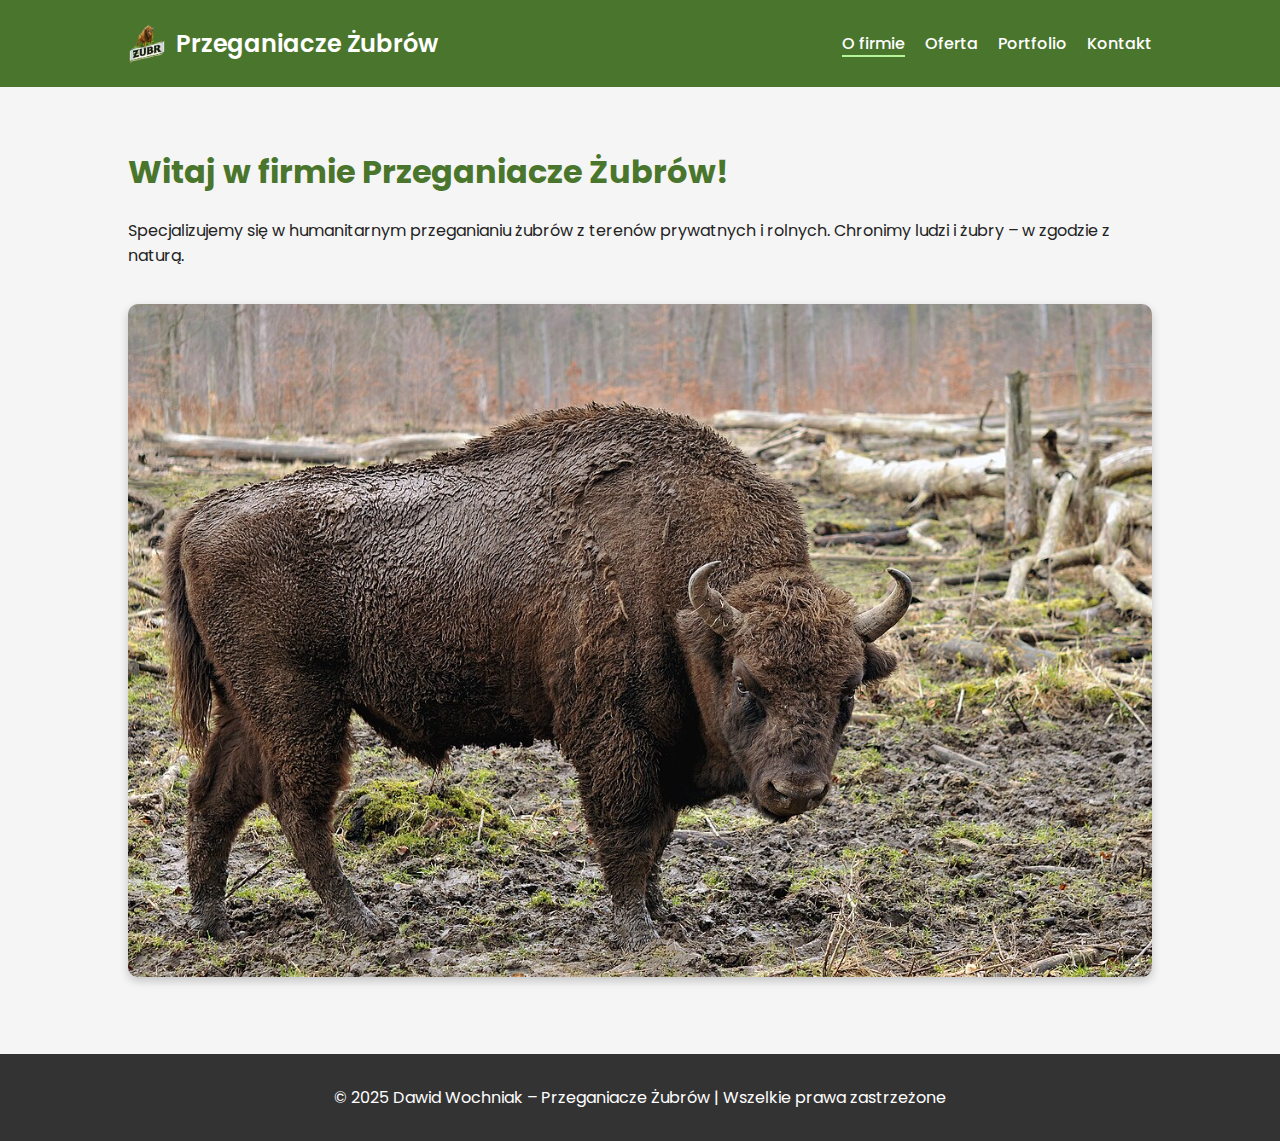
<file: index.html>
<!DOCTYPE html>
<html lang="pl">
<head>
  <meta charset="UTF-8">
  <meta name="viewport" content="width=device-width, initial-scale=1.0">
  <title>Przeganiacze Żubrów – Dawid Wochniak</title>
  <link rel="stylesheet" href="style.css">
  <link href="https://fonts.googleapis.com/css2?family=Poppins:wght@400;600&display=swap" rel="stylesheet">
</head>
<body>
  <header>
    <div class="logo-container">
      <img src="images/logo.png" alt="Logo Przeganiacze Żubrów" class="logo-img">
      <span class="logo-text">Przeganiacze Żubrów</span>
    </div>
    <nav>
      <ul>
        <li><a href="index.html" class="active">O firmie</a></li>
        <li><a href="oferta.html">Oferta</a></li>
        <li><a href="portfolio.html">Portfolio</a></li>
        <li><a href="kontakt.html">Kontakt</a></li>
      </ul>
    </nav>
  </header>

  <main>
    <section class="intro">
      <h1>Witaj w firmie Przeganiacze Żubrów!</h1>
      <p>Specjalizujemy się w humanitarnym przeganianiu żubrów z terenów prywatnych i rolnych. Chronimy ludzi i żubry – w zgodzie z naturą.</p>
      <img src="images/zubr1.jpg" alt="Żubr w naturze" class="hero-img">
    </section>
  </main>

  <footer>
    <p>© 2025 Dawid Wochniak – Przeganiacze Żubrów | Wszelkie prawa zastrzeżone</p>
  </footer>
</body>
</html>
</file>
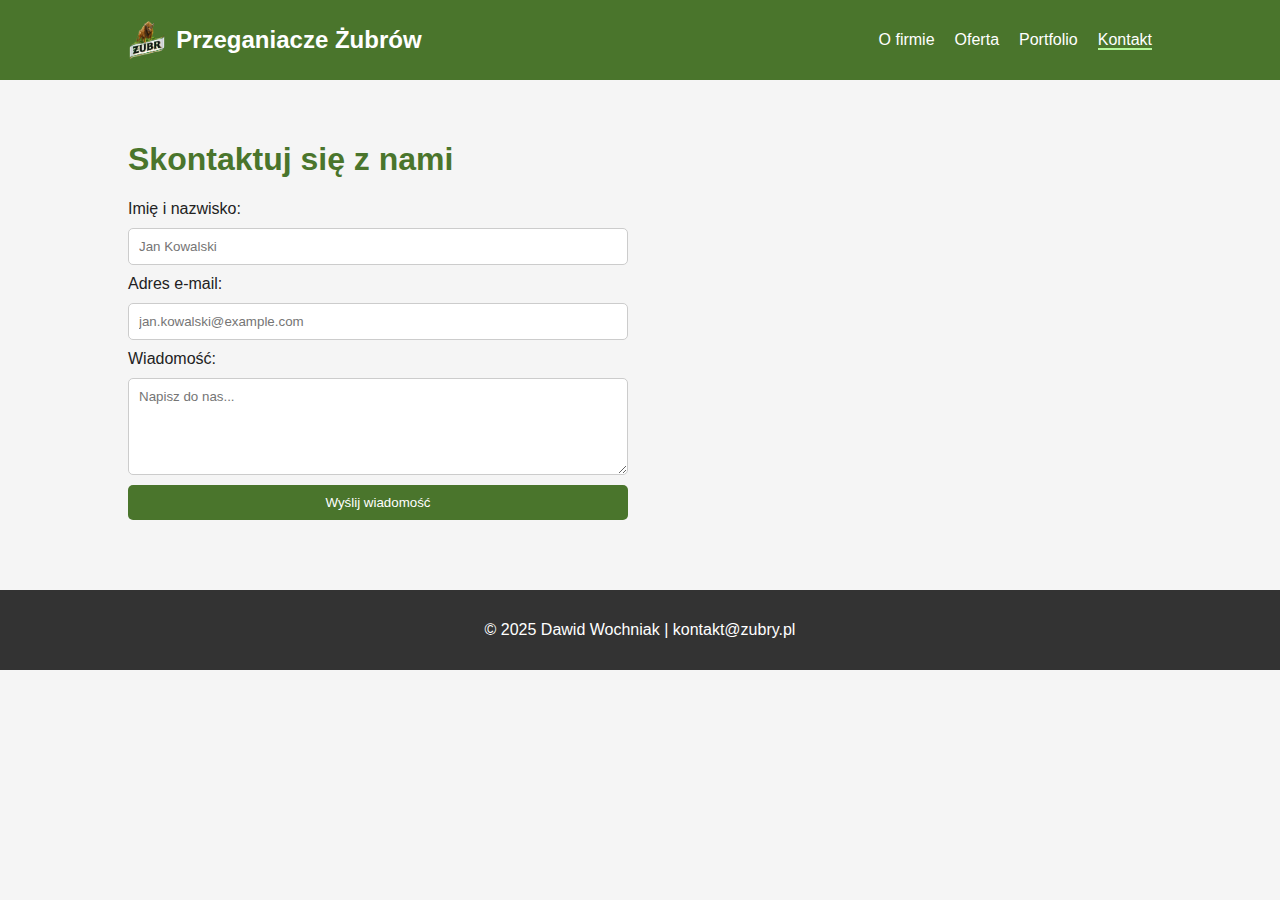
<file: kontakt.html>
<!DOCTYPE html>
<html lang="pl">
<head>
  <meta charset="UTF-8">
  <meta name="viewport" content="width=device-width, initial-scale=1.0">
  <title>Kontakt – Przeganiacze Żubrów</title>
  <link rel="stylesheet" href="style.css">
</head>
<body>
  <header>
    <div class="logo-container">
      <img src="images/logo.png" alt="Logo Przeganiacze Żubrów" class="logo-img">
      <span class="logo-text">Przeganiacze Żubrów</span>
    </div>
    <nav>
      <ul>
        <li><a href="index.html">O firmie</a></li>
        <li><a href="oferta.html">Oferta</a></li>
        <li><a href="portfolio.html">Portfolio</a></li>
        <li><a href="kontakt.html" class="active">Kontakt</a></li>
      </ul>
    </nav>
  </header>

  <main>
    <h1>Skontaktuj się z nami</h1>
    <form class="kontakt-form">
      <label>Imię i nazwisko:</label>
      <input type="text" placeholder="Jan Kowalski" required>

      <label>Adres e-mail:</label>
      <input type="email" placeholder="jan.kowalski@example.com" required>

      <label>Wiadomość:</label>
      <textarea rows="5" placeholder="Napisz do nas..." required></textarea>

      <button type="submit">Wyślij wiadomość</button>
    </form>
  </main>

  <footer>
    <p>© 2025 Dawid Wochniak | kontakt@zubry.pl</p>
  </footer>
</body>
</html>
</file>
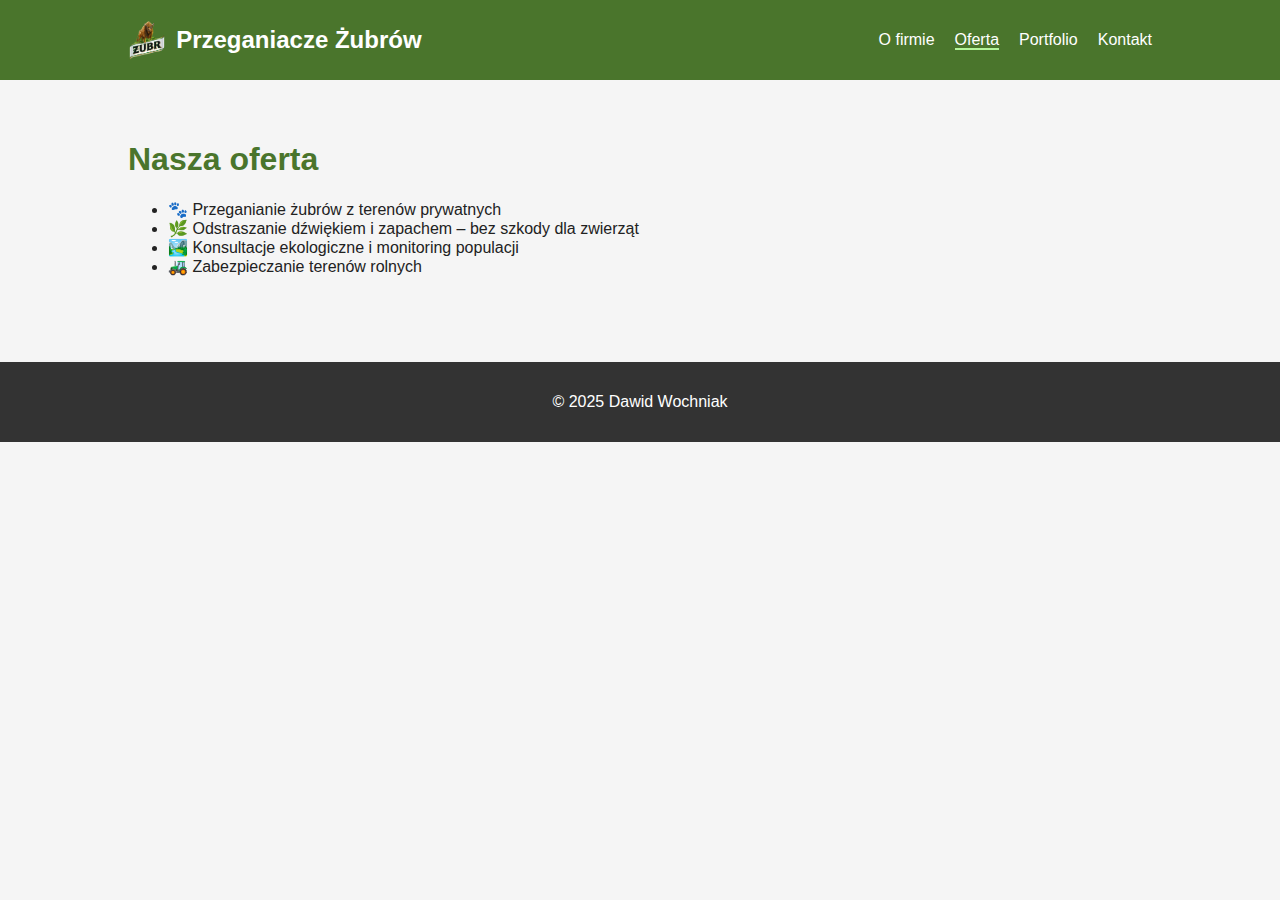
<file: oferta.html>
<!DOCTYPE html>
<html lang="pl">
<head>
  <meta charset="UTF-8">
  <meta name="viewport" content="width=device-width, initial-scale=1.0">
  <title>Oferta – Przeganiacze Żubrów</title>
  <link rel="stylesheet" href="style.css">
</head>
<body>
  <header>
    <div class="logo-container">
      <img src="images/logo.png" alt="Logo Przeganiacze Żubrów" class="logo-img">
      <span class="logo-text">Przeganiacze Żubrów</span>
    </div>
    <nav>
      <ul>
        <li><a href="index.html">O firmie</a></li>
        <li><a href="oferta.html" class="active">Oferta</a></li>
        <li><a href="portfolio.html">Portfolio</a></li>
        <li><a href="kontakt.html">Kontakt</a></li>
      </ul>
    </nav>
  </header>

  <main>
    <section>
      <h1>Nasza oferta</h1>
      <ul class="oferta-lista">
        <li>🐾 Przeganianie żubrów z terenów prywatnych</li>
        <li>🌿 Odstraszanie dźwiękiem i zapachem – bez szkody dla zwierząt</li>
        <li>🏞️ Konsultacje ekologiczne i monitoring populacji</li>
        <li>🚜 Zabezpieczanie terenów rolnych</li>
      </ul>
    </section>
  </main>

  <footer>
    <p>© 2025 Dawid Wochniak</p>
  </footer>
</body>
</html>
</file>
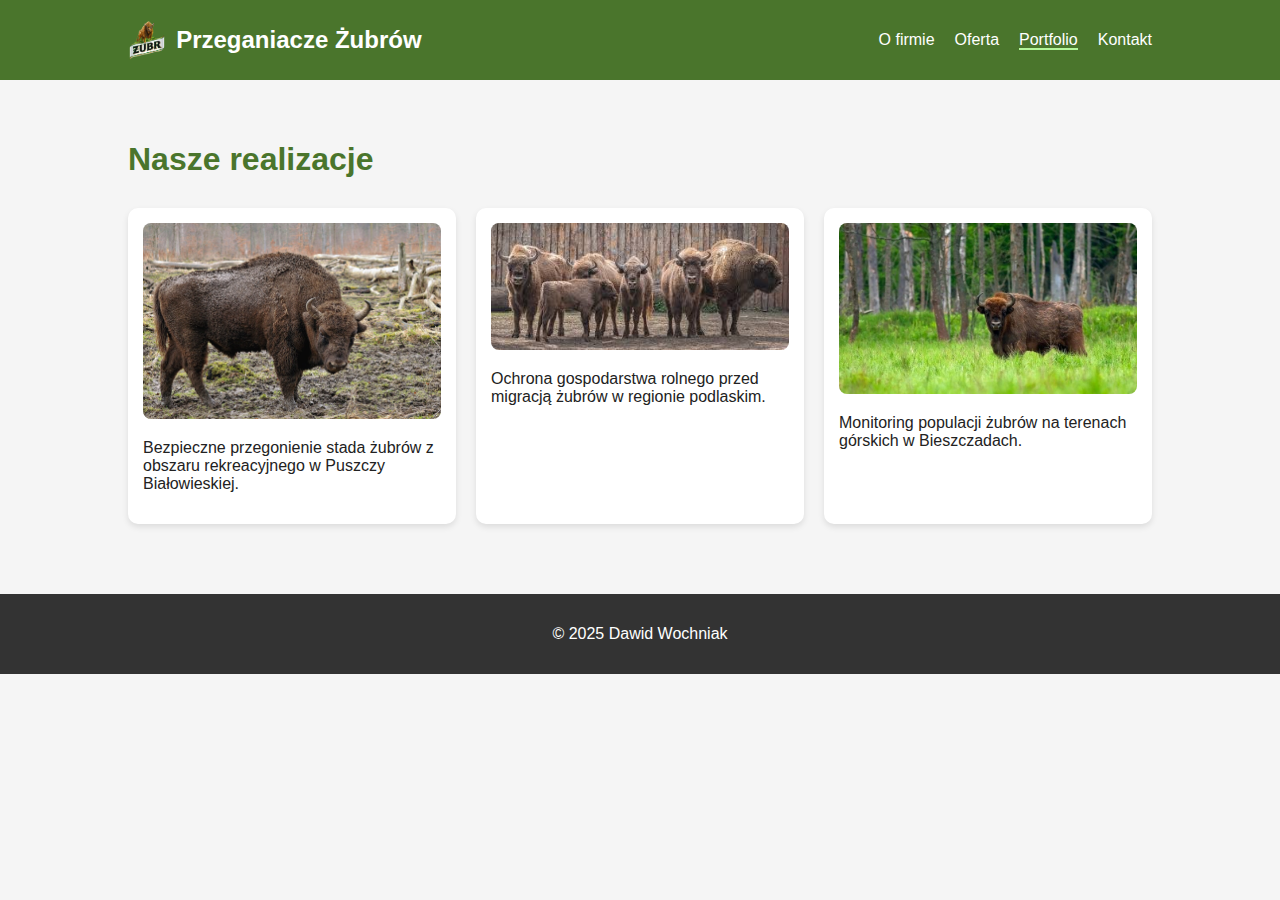
<file: portfolio.html>
<!DOCTYPE html>
<html lang="pl">
<head>
  <meta charset="UTF-8">
  <meta name="viewport" content="width=device-width, initial-scale=1.0">
  <title>Portfolio – Przeganiacze Żubrów</title>
  <link rel="stylesheet" href="style.css">
</head>
<body>
  <header>
    <div class="logo-container">
      <img src="images/logo.png" alt="Logo Przeganiacze Żubrów" class="logo-img">
      <span class="logo-text">Przeganiacze Żubrów</span>
    </div>
    <nav>
      <ul>
        <li><a href="index.html">O firmie</a></li>
        <li><a href="oferta.html">Oferta</a></li>
        <li><a href="portfolio.html" class="active">Portfolio</a></li>
        <li><a href="kontakt.html">Kontakt</a></li>
      </ul>
    </nav>
  </header>

  <main>
    <h1>Nasze realizacje</h1>
    <div class="portfolio-grid">
      <div class="card">
        <img src="images/zubr1.jpg" alt="Żubr w lesie">
        <p>Bezpieczne przegonienie stada żubrów z obszaru rekreacyjnego w Puszczy Białowieskiej.</p>
      </div>
      <div class="card">
        <img src="images/zubr2.jpg" alt="Żubr na polu">
        <p>Ochrona gospodarstwa rolnego przed migracją żubrów w regionie podlaskim.</p>
      </div>
      <div class="card">
        <img src="images/zubr3.jpg" alt="Żubr w górach">
        <p>Monitoring populacji żubrów na terenach górskich w Bieszczadach.</p>
      </div>
    </div>
  </main>

  <footer>
    <p>© 2025 Dawid Wochniak</p>
  </footer>
</body>
</html>
</file>
<file: style.css>
body {
    margin: 0;
    font-family: 'Poppins', sans-serif;
    background-color: #f5f5f5;
    color: #222;
  }
  
  /* HEADER */
  header {
    background: #4a752c;
    color: white;
    display: flex;
    justify-content: space-between;
    align-items: center;
    padding: 15px 10%;
    flex-wrap: wrap;
  }
  
  .logo-container {
    display: flex;
    align-items: center;
    gap: 10px;
  }
  
  .logo-img {
    height: 40px;
  }
  
  .logo-text {
    font-size: 1.5em;
    font-weight: 600;
  }
  
  /* NAVIGATION */
  nav ul {
    list-style: none;
    display: flex;
    gap: 20px;
    padding: 0;
  }
  
  nav a {
    color: white;
    text-decoration: none;
    font-weight: 500;
    transition: 0.3s;
  }
  
  nav a:hover {
    color: #b4f59a;
    transform: scale(1.1);
  }
  
  .active {
    border-bottom: 2px solid #b4f59a;
  }
  
  /* MAIN */
  main {
    padding: 40px 10%;
  }
  
  h1 {
    color: #4a752c;
  }
  
  .hero-img {
    width: 100%;
    border-radius: 10px;
    margin-top: 20px;
    box-shadow: 0 4px 10px rgba(0,0,0,0.2);
  }
  
  /* PORTFOLIO GRID */
  .portfolio-grid {
    display: grid;
    grid-template-columns: repeat(auto-fit, minmax(250px, 1fr));
    gap: 20px;
    margin-top: 30px;
  }
  
  .card {
    background: white;
    padding: 15px;
    border-radius: 10px;
    box-shadow: 0 3px 6px rgba(0,0,0,0.1);
    transition: transform 0.3s;
  }
  
  .card:hover {
    transform: translateY(-5px);
  }
  
  .card img {
    width: 100%;
    border-radius: 8px;
  }
  
  /* FORMULARZ */
  .kontakt-form {
    display: flex;
    flex-direction: column;
    gap: 10px;
    max-width: 500px;
  }
  
  input, textarea, button {
    padding: 10px;
    border: 1px solid #ccc;
    border-radius: 5px;
    font-family: inherit;
  }
  
  button {
    background: #4a752c;
    color: white;
    border: none;
    cursor: pointer;
    transition: 0.3s;
  }
  
  button:hover {
    background: #3c5d22;
  }
  
  /* FOOTER */
  footer {
    text-align: center;
    background: #333;
    color: white;
    padding: 15px;
    margin-top: 30px;
  }
  
  /* RESPONSYWNOŚĆ */
  @media (max-width: 768px) {
    header {
      flex-direction: column;
      text-align: center;
    }
  
    nav ul {
      flex-direction: column;
      gap: 10px;
    }
  
    main {
      padding: 20px;
    }
  
    .logo-text {
      font-size: 1.2em;
    }
  }
</file>
